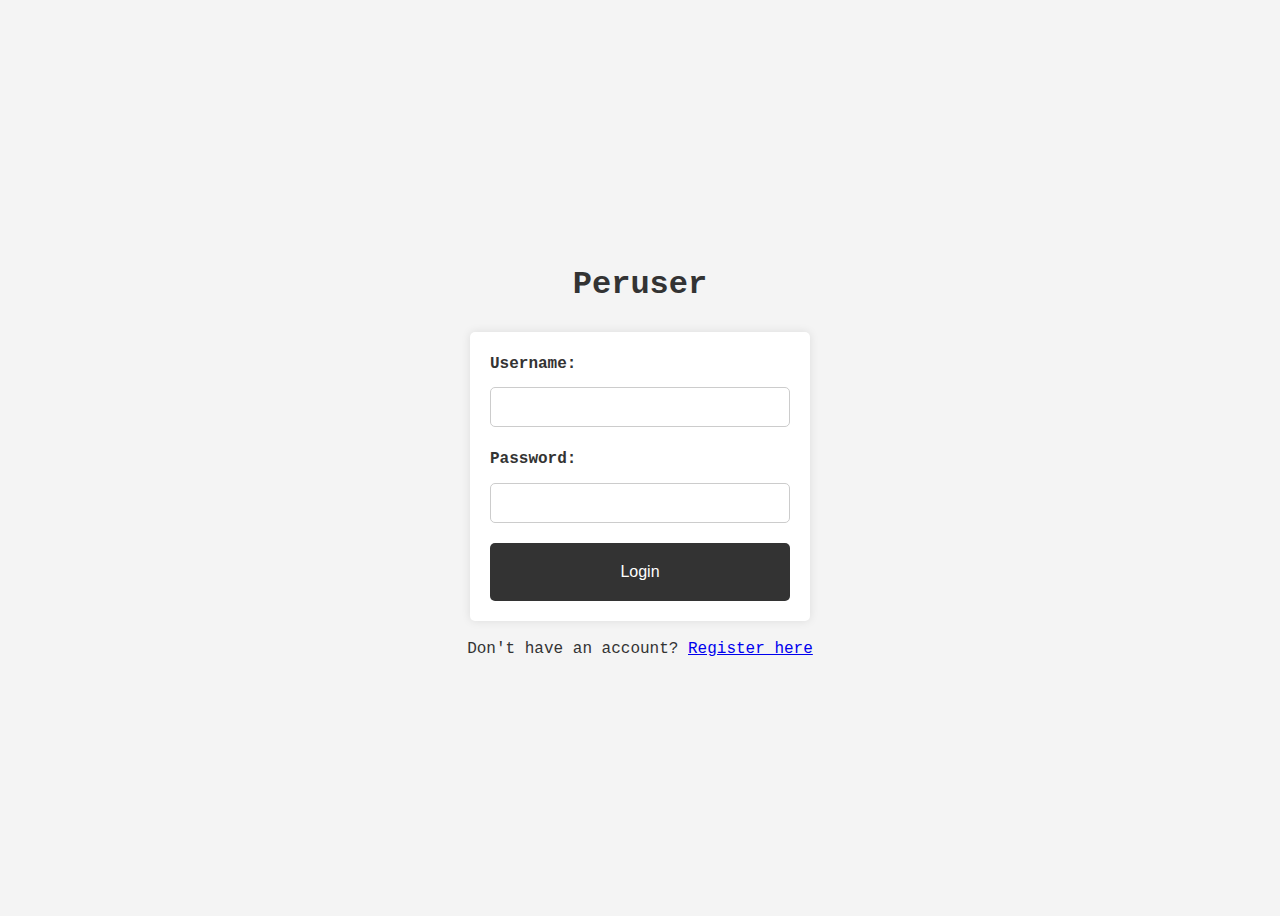
<file: client/login.html>
<!DOCTYPE html>
<html lang="en">
<head>
    <meta charset="UTF-8">
    <meta name="viewport" content="width=device-width, initial-scale=1.0">
    <title>Login</title>
    <link rel="stylesheet" href="./css/login.css">
    <link rel="icon" href="./favicon.ico">
    <script src="./js/login.js" defer></script>
</head>
<body>
    <h1>Peruser</h1>
    <form id="loginForm">
        <label for="username">Username:</label>
        <input type="text" id="username" required>
        <label for="password">Password:</label>
        <input type="password" id="password" required>
        <input type="submit" value="Login">
    </form>
<div>
    <p>Don't have an account? <a href="registration.html">Register here</a></p>
</div>
</body>
</html>
</file>
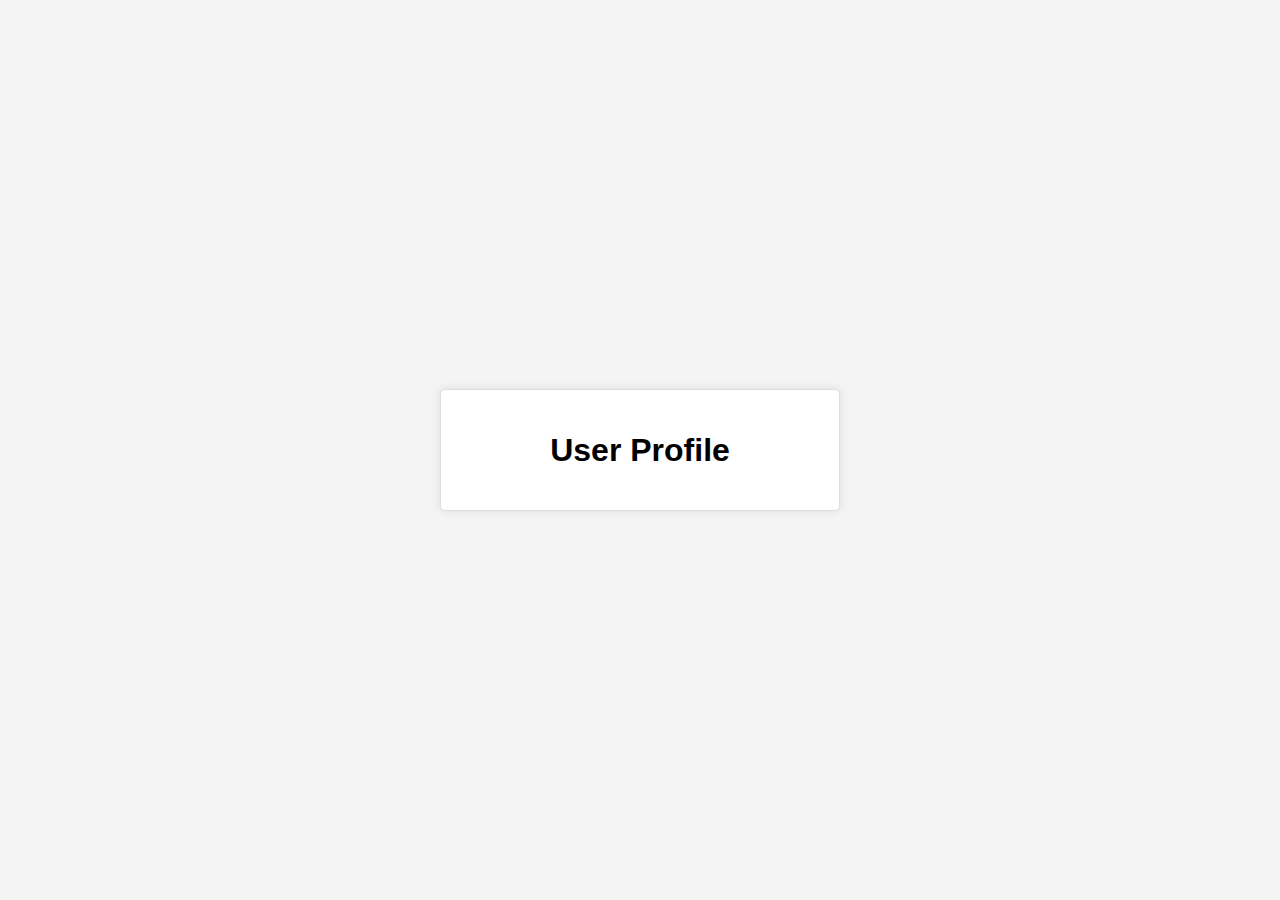
<file: client/profile.html>
<!DOCTYPE html>
<html lang="en">
<head>
    <meta charset="UTF-8">
    <meta name="viewport" content="width=device-width, initial-scale=1.0">
    <title>User Profile</title>
    <link rel="stylesheet" href="./css/profile.css">
    <script src="./js/profile.js" defer></script>
</head>
<body>
    <div class="profile-container">
        <h1>User Profile</h1>
        <div id="profile-info">
            <!-- User profile information will be displayed here -->
        </div>
    </div>
</body>
</html>
</file>
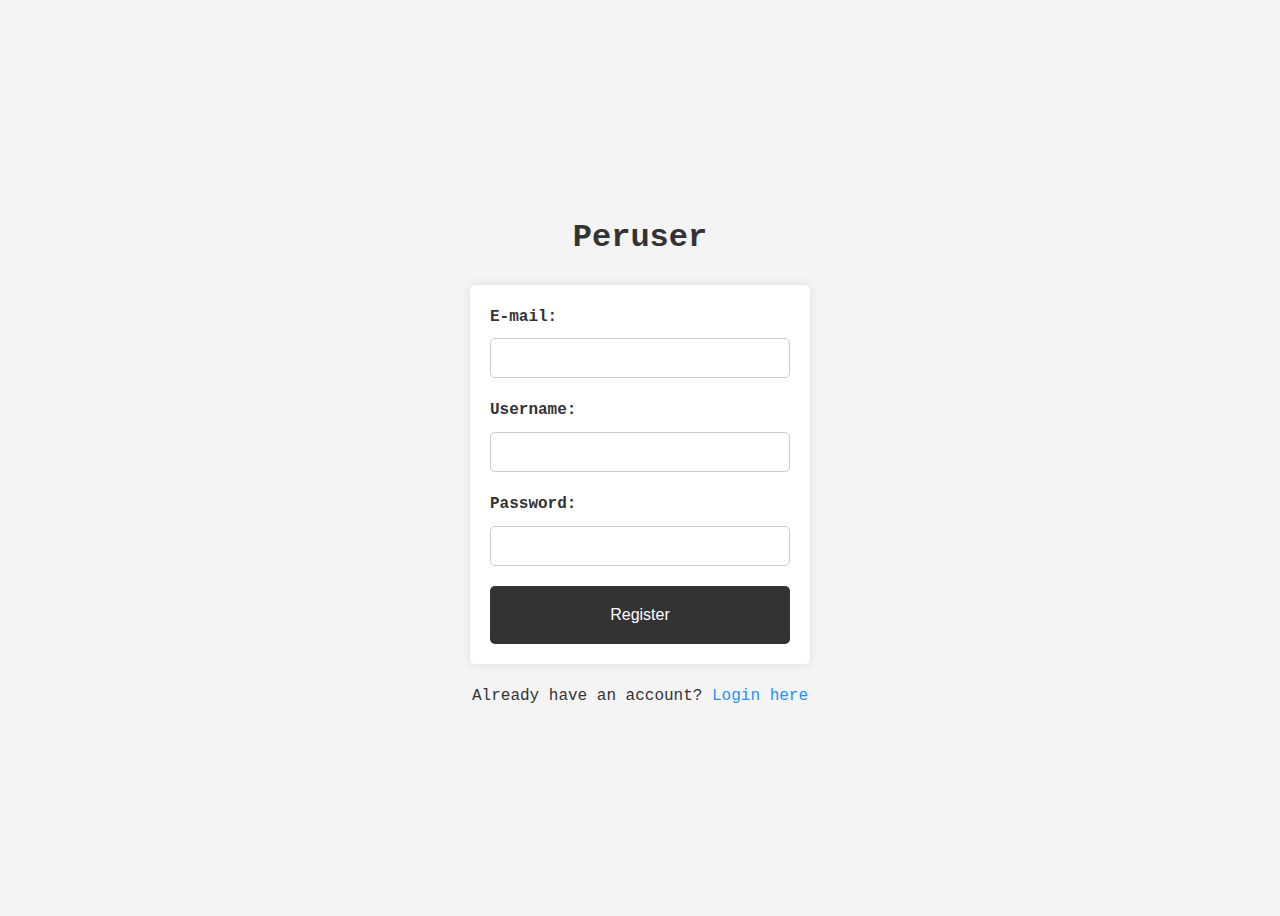
<file: client/registration.html>
<!DOCTYPE html>
<html lang="en">
<head>
    <meta charset="UTF-8">
    <meta name="viewport" content="width=device-width, initial-scale=1.0">
    <title>Register</title>
    <link rel="stylesheet" href="./css/registration.css">
    <link rel="icon" href="./favicon.ico">
    <script src="./js/registration.js" defer></script>
</head>
<body>
    <h1>Peruser</h1>
    <form id="registrationForm">
        <label for="email">E-mail:</label>
        <input type="email" id="email" required>
        <label for="username">Username:</label>
        <input type="text" id="username" required>
        <label for="password">Password:</label>
        <input type="password" id="password" required>
        <input type="submit" value="Register">
    </form>

    <p>Already have an account? <a href="login.html">Login here</a></p>
</body>
</html>
</file>
<file: client/css/login.css>
/* Styling for the login form */
body {
    font-family: 'Fira Code', monospace;
    line-height: 1.6;
    color: #333;
    display: flex;
    justify-content: center;
    align-items: center;
    height: 100vh;
    background-color: #f4f4f4;
    flex-direction: column;
}

#loginForm {
    display: flex;
    flex-direction: column;
    width: 300px;
    padding: 20px;
    background-color: #fff;
    border-radius: 5px;
    box-shadow: 0px 0px 10px rgba(0, 0, 0, 0.1);
}


#loginForm label {
    margin-bottom: 10px;
    font-weight: bold;
    color: #333;
}

#loginForm input[type="text"],
#loginForm input[type="password"] {
    margin-bottom: 20px;
    padding: 10px;
    border: 1px solid #ccc;
    border-radius: 5px;
    font-size: 1rem;
}

#loginForm input[type="submit"] {
    padding: 20px;
    border: none;
    border-radius: 5px;
    background-color: #333;
    color: #fff;
    cursor: pointer;
    font-size: 1rem;
}

#loginForm input[type="submit"]:hover {
    background-color: #45a049;
}
</file>
<file: client/css/profile.css>
/* profile.css */

body {
    font-family: Arial, sans-serif;
    background-color: #f4f4f4;
    margin: 0;
    padding: 0;
    display: flex;
    flex-direction: column;
    align-items: center;
    justify-content: center;
    height: 100vh;
}

.profile-container {
    background-color: #fff;
    border: 1px solid #ddd;
    padding: 20px;
    box-shadow: 0 0 10px rgba(0, 0, 0, 0.1);
    max-width: 400px;
    width: 100%;
    box-sizing: border-box;
    border-radius: 5px;
}

#inner-profile {
    margin-left: 20px;
    text-align: center;
}

#profile-info {
    margin-top: 20px;
}

h1 {
    text-align: center;
}
</file>
<file: client/css/registration.css>
/* registration.css */

body {
    font-family: 'Fira Code', monospace;
    line-height: 1.6;
    color: #333;
    display: flex;
    justify-content: center;
    align-items: center;
    height: 100vh;
    background-color: #f4f4f4;
    flex-direction: column;
}

#registrationForm {
    display: flex;
    flex-direction: column;
    width: 300px;
    padding: 20px;
    background-color: #fff;
    border-radius: 5px;
    box-shadow: 0px 0px 10px rgba(0, 0, 0, 0.1);
}

#registrationForm label {
    display: block;
    font-weight: bold;
    margin-bottom: 8px;
}

#registrationForm input[type="text"],
#registrationForm input[type="password"],
#registrationForm input[type="email"] {
    margin-bottom: 20px;
    padding: 10px;
    border: 1px solid #ccc;
    border-radius: 5px;
    font-size: 1rem;
}

#registrationForm input[type="submit"] {
    padding: 20px;
    border: none;
    border-radius: 5px;
    background-color: #333;
    color: #fff;
    cursor: pointer;
    font-size: 1rem;
}

input[type="submit"]:hover {
    background-color: #45a049;
}

a {
    color: #1e90ff;
    text-decoration: none;
}

a:hover {
    text-decoration: underline;
}

p {
    margin-top: 20px;
    text-align: center;
}
</file>
